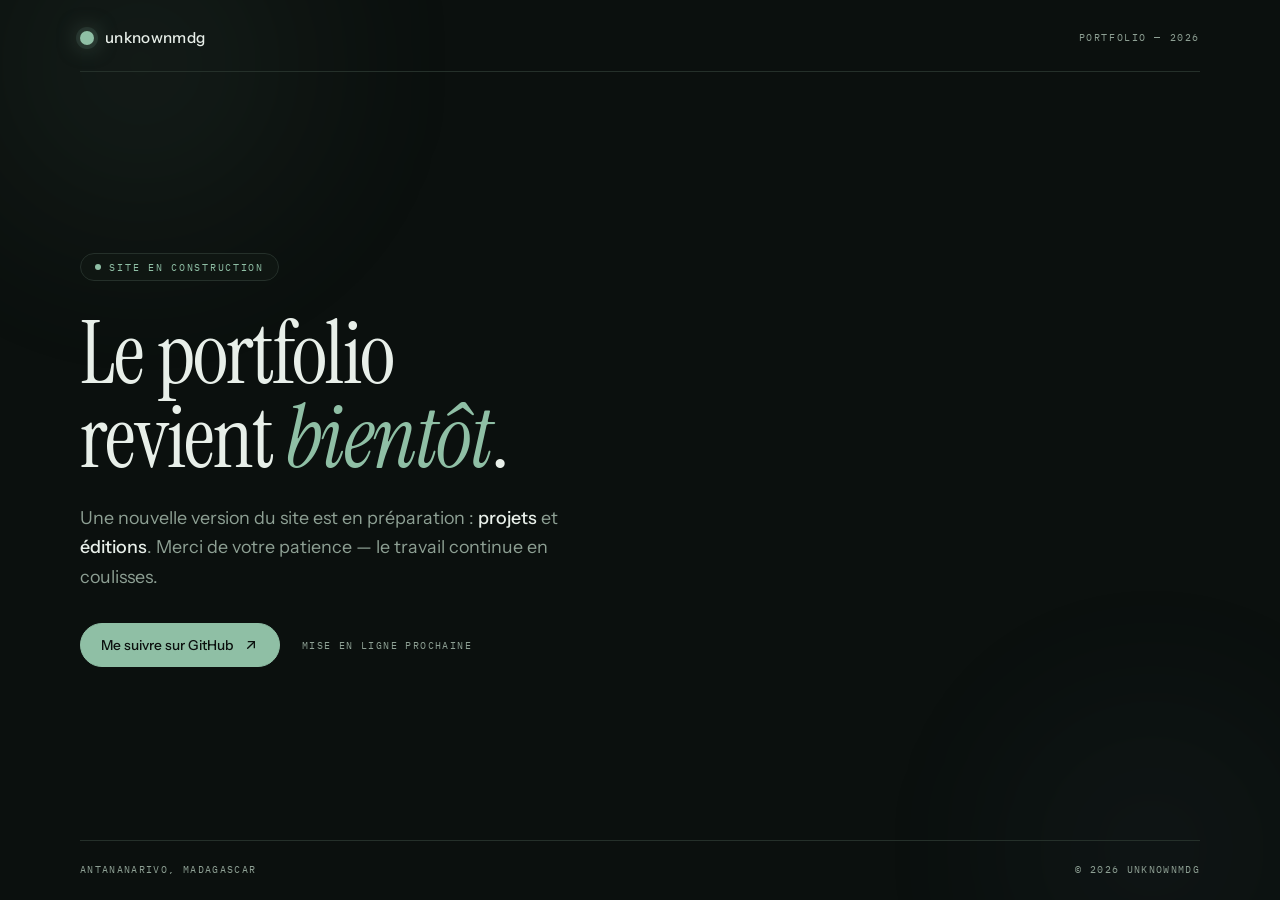
<file: construction/index.html>
<!DOCTYPE html>
<html lang="fr">
<head>
  <meta charset="UTF-8" />
  <meta name="viewport" content="width=device-width, initial-scale=1.0" />
  <title>unknownmdg — Site en construction</title>
  <meta name="description" content="Le portfolio unknownmdg est en préparation. Une nouvelle version arrive bientôt : projets, documentaire et éditions." />
  <meta name="robots" content="noindex, nofollow" />
  <meta name="theme-color" content="#0b100e" />
  <meta property="og:title" content="unknownmdg — Site en construction" />
  <meta property="og:description" content="Une nouvelle version du portfolio arrive bientôt." />
  <meta property="og:type" content="website" />
  <link rel="icon" href="data:image/svg+xml,%3Csvg xmlns='http://www.w3.org/2000/svg' viewBox='0 0 32 32'%3E%3Crect width='32' height='32' rx='8' fill='%230b100e'/%3E%3Ccircle cx='16' cy='16' r='6' fill='%238fbfa5'/%3E%3C/svg%3E" />
  <link rel="preconnect" href="https://fonts.googleapis.com" />
  <link rel="preconnect" href="https://fonts.gstatic.com" crossorigin />
  <link href="https://fonts.googleapis.com/css2?family=Instrument+Serif:ital@0;1&family=Instrument+Sans:wght@400;500;600&family=IBM+Plex+Mono:wght@400;500&display=swap" rel="stylesheet" />
  <style>
    :root {
      --bg: #0b100e;
      --surface: #121915;
      --fg: #e8efe9;
      --muted: #8ea094;
      --line: #25302a;
      --accent: #8fbfa5;
      --serif: "Instrument Serif", Georgia, "Times New Roman", serif;
      --sans: "Instrument Sans", "Segoe UI", system-ui, sans-serif;
      --mono: "IBM Plex Mono", ui-monospace, "Courier New", monospace;
    }

    * { box-sizing: border-box; }

    html, body { height: 100%; }

    body {
      margin: 0;
      min-height: 100svh;
      display: flex;
      flex-direction: column;
      background: var(--bg);
      color: var(--fg);
      font-family: var(--sans);
      -webkit-font-smoothing: antialiased;
      overflow-x: hidden;
      position: relative;
    }

    /* Halos jade discrets, comme sur le portfolio */
    body::before,
    body::after {
      content: "";
      position: fixed;
      border-radius: 50%;
      pointer-events: none;
      filter: blur(90px);
      opacity: 0.45;
      z-index: 0;
    }
    body::before {
      width: 42vmax;
      height: 42vmax;
      top: -16vmax;
      left: -10vmax;
      background: radial-gradient(circle, rgba(143, 191, 165, 0.22), transparent 68%);
    }
    body::after {
      width: 36vmax;
      height: 36vmax;
      bottom: -14vmax;
      right: -8vmax;
      background: radial-gradient(circle, rgba(112, 148, 196, 0.16), transparent 68%);
    }

    .wrap {
      position: relative;
      z-index: 1;
      width: min(1120px, 100% - 2.5rem);
      margin: 0 auto;
      display: flex;
      flex-direction: column;
      flex: 1;
      padding: 1.75rem 0 1.5rem;
    }

    header {
      display: flex;
      align-items: center;
      justify-content: space-between;
      gap: 1rem;
      padding-bottom: 1.5rem;
      border-bottom: 1px solid var(--line);
    }

    .brand {
      display: flex;
      align-items: center;
      gap: 0.7rem;
      text-decoration: none;
      color: var(--fg);
    }

    .lamp {
      width: 14px;
      height: 14px;
      border-radius: 50%;
      background: var(--accent);
      box-shadow: 0 0 0 4px rgba(143, 191, 165, 0.12), 0 0 22px rgba(143, 191, 165, 0.55);
      animation: breathe 4.2s ease-in-out infinite;
    }

    .brand-name {
      font-size: 0.95rem;
      letter-spacing: 0.02em;
      font-weight: 500;
    }

    .brand-meta {
      font-family: var(--mono);
      font-size: 0.62rem;
      letter-spacing: 0.16em;
      text-transform: uppercase;
      color: var(--muted);
    }

    main {
      flex: 1;
      display: flex;
      flex-direction: column;
      justify-content: center;
      padding: 4rem 0 3.5rem;
      max-width: 46rem;
    }

    .status {
      display: inline-flex;
      align-items: center;
      gap: 0.55rem;
      align-self: flex-start;
      padding: 0.42rem 0.85rem;
      border: 1px solid var(--line);
      border-radius: 999px;
      background: rgba(18, 25, 21, 0.7);
      font-family: var(--mono);
      font-size: 0.6rem;
      letter-spacing: 0.18em;
      text-transform: uppercase;
      color: var(--accent);
      margin-bottom: 1.9rem;
    }

    .status .dot {
      width: 6px;
      height: 6px;
      border-radius: 50%;
      background: var(--accent);
      animation: blink 2.4s ease-in-out infinite;
    }

    h1 {
      margin: 0 0 1.35rem;
      font-family: var(--serif);
      font-weight: 400;
      font-size: clamp(2.6rem, 8vw, 5.4rem);
      line-height: 0.98;
      letter-spacing: -0.02em;
    }

    h1 em {
      font-style: italic;
      color: var(--accent);
    }

    .lead {
      margin: 0 0 2rem;
      max-width: 34rem;
      font-size: clamp(1rem, 1.6vw, 1.12rem);
      line-height: 1.65;
      color: var(--muted);
    }

    .lead strong {
      color: var(--fg);
      font-weight: 500;
    }

    .actions {
      display: flex;
      flex-wrap: wrap;
      align-items: center;
      gap: 0.8rem 1.4rem;
    }

    .btn {
      display: inline-flex;
      align-items: center;
      gap: 0.6rem;
      padding: 0.8rem 1.25rem;
      border: 1px solid var(--accent);
      border-radius: 999px;
      color: var(--bg);
      background: var(--accent);
      text-decoration: none;
      font-size: 0.86rem;
      font-weight: 500;
      transition: transform 0.25s ease, box-shadow 0.25s ease, background 0.25s ease;
    }

    .btn:hover,
    .btn:focus-visible {
      transform: translateY(-2px);
      box-shadow: 0 10px 30px rgba(143, 191, 165, 0.22);
      outline: none;
    }

    .btn svg { width: 16px; height: 16px; }

    .hint {
      font-family: var(--mono);
      font-size: 0.62rem;
      letter-spacing: 0.14em;
      text-transform: uppercase;
      color: var(--muted);
    }

    footer {
      display: flex;
      flex-wrap: wrap;
      align-items: center;
      justify-content: space-between;
      gap: 0.65rem 1.5rem;
      padding-top: 1.4rem;
      border-top: 1px solid var(--line);
      font-family: var(--mono);
      font-size: 0.6rem;
      letter-spacing: 0.14em;
      text-transform: uppercase;
      color: var(--muted);
    }

    footer a {
      color: var(--muted);
      text-decoration: none;
      border-bottom: 1px solid transparent;
      transition: color 0.2s ease, border-color 0.2s ease;
    }

    footer a:hover,
    footer a:focus-visible {
      color: var(--fg);
      border-color: var(--line);
      outline: none;
    }

    @keyframes breathe {
      0%, 100% { box-shadow: 0 0 0 4px rgba(143, 191, 165, 0.12), 0 0 18px rgba(143, 191, 165, 0.45); }
      50% { box-shadow: 0 0 0 7px rgba(143, 191, 165, 0.07), 0 0 30px rgba(143, 191, 165, 0.7); }
    }

    @keyframes blink {
      0%, 100% { opacity: 1; }
      50% { opacity: 0.35; }
    }

    @media (max-width: 600px) {
      .wrap { padding: 1.2rem 0 1.2rem; }
      header { flex-wrap: wrap; }
      .brand-meta { display: none; }
      main { padding: 3rem 0 2.5rem; }
      footer { flex-direction: column; align-items: flex-start; gap: 0.5rem; }
    }

    @media (prefers-reduced-motion: reduce) {
      .lamp, .status .dot { animation: none; }
      .btn { transition: none; }
      .btn:hover { transform: none; }
    }
  </style>
</head>
<body>
  <div class="wrap">
    <header>
      <a class="brand" href="https://unknownmdg.netlify.app/" aria-label="unknownmdg — accueil">
        <span class="lamp" aria-hidden="true"></span>
        <span class="brand-name">unknownmdg</span>
      </a>
      <span class="brand-meta">Portfolio — 2026</span>
    </header>

    <main>
      <span class="status"><span class="dot" aria-hidden="true"></span>Site en construction</span>

      <h1>Le portfolio<br />revient <em>bientôt</em>.</h1>

      <p class="lead">
        Une nouvelle version du site est en préparation : <strong>projets</strong>
        et <strong>éditions</strong>.
        Merci de votre patience — le travail continue en coulisses.
      </p>

      <div class="actions">
        <a class="btn" href="https://github.com/Unknown-MDG" target="_blank" rel="noopener noreferrer">
          Me suivre sur GitHub
          <svg viewBox="0 0 24 24" fill="none" stroke="currentColor" stroke-width="2" stroke-linecap="round" stroke-linejoin="round" aria-hidden="true">
            <path d="M7 17 17 7" />
            <path d="M8 7h9v9" />
          </svg>
        </a>
        <span class="hint">Mise en ligne prochaine</span>
      </div>
    </main>

    <footer>
      <span>Antananarivo, Madagascar</span>
      <span>© 2026 unknownmdg</span>
    </footer>
  </div>
</body>
</html>
</file>
